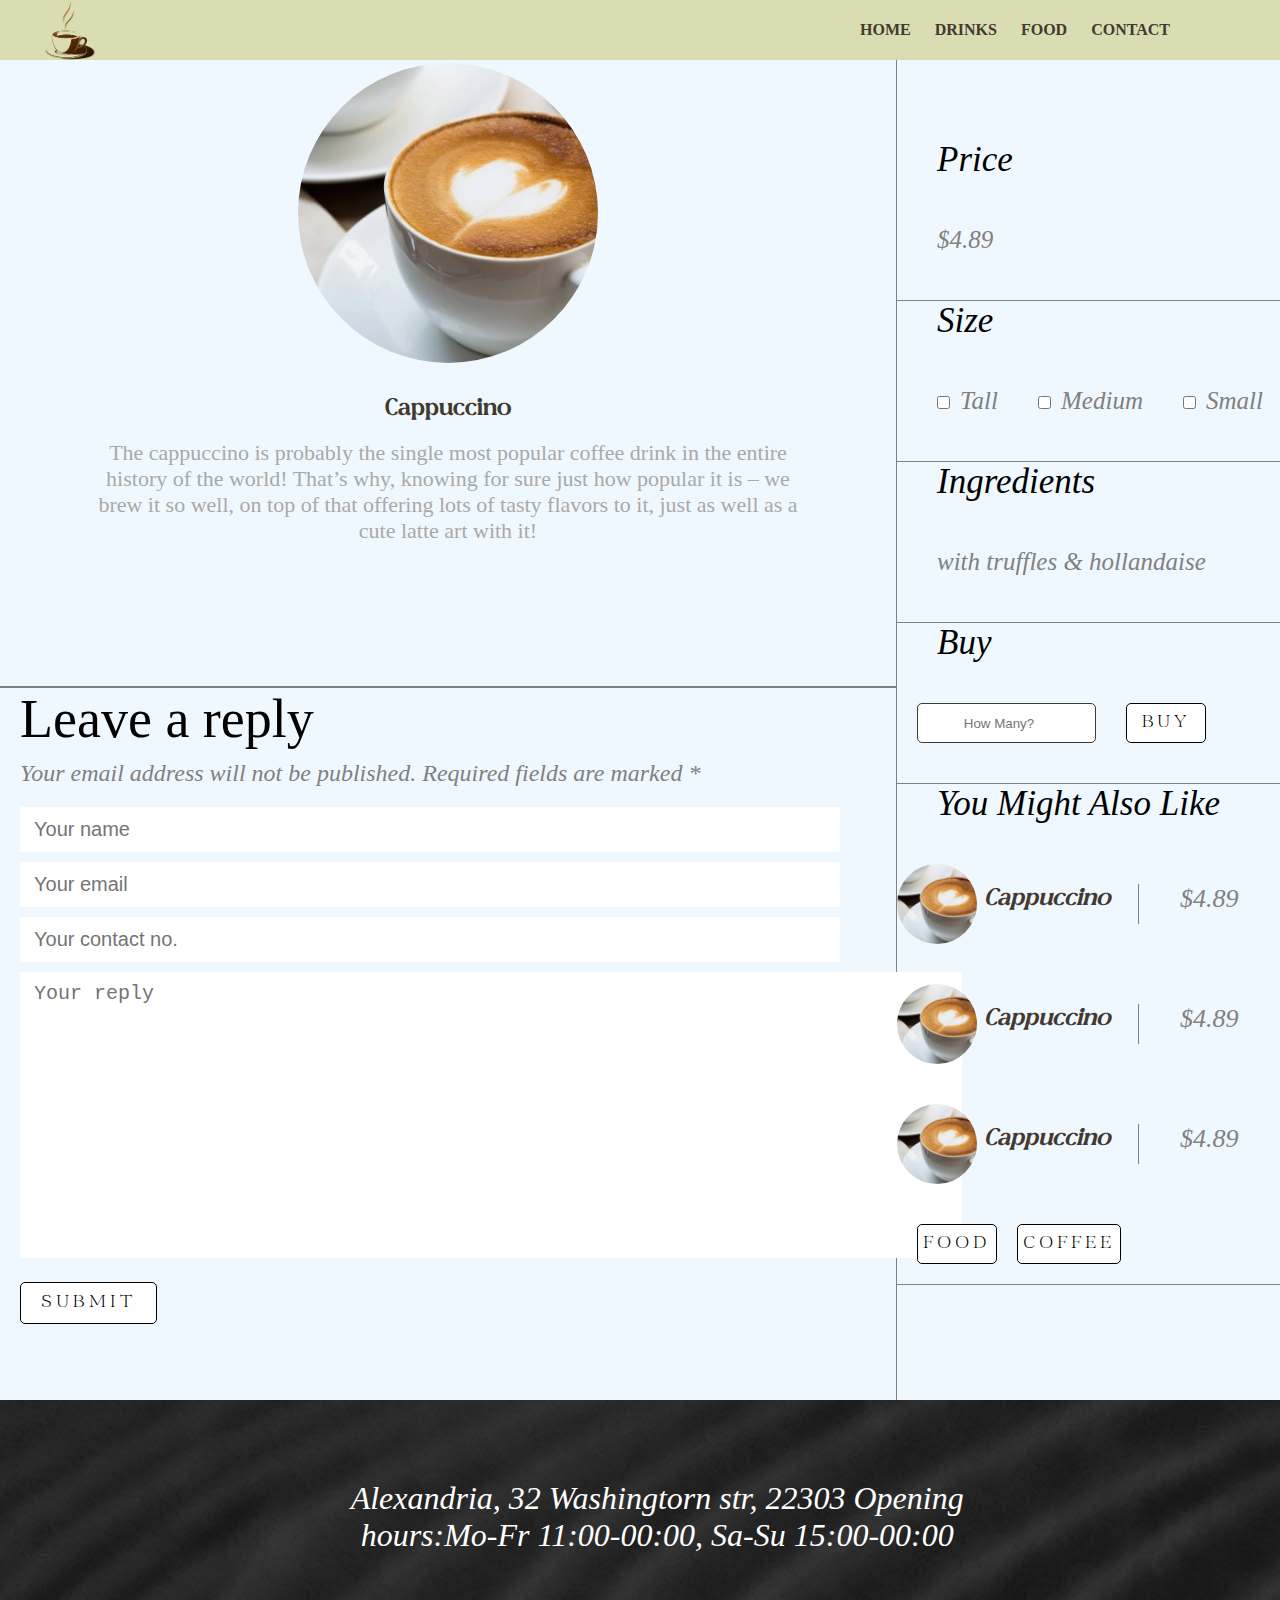
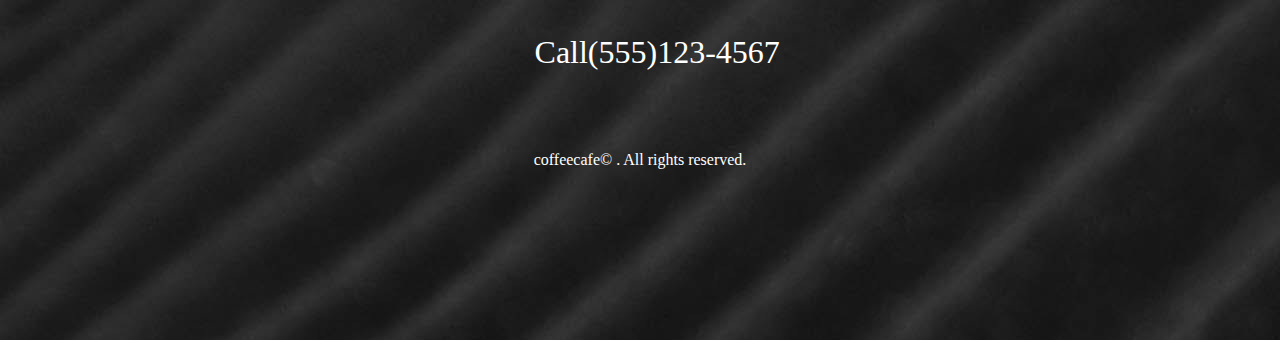
<file: buycoffee.html>
<!DOCTYPE html>
<html>
    <head>
    <meta charset="UTF-8">
    <meta name="viewport" content="width=device-width, initial-scale=1.0">
    <title>Coffee.io/buycoffee</title>
<link rel="stylesheet" href="buycoffee.css">
<link rel="stylesheet" href="https://cdnjs.cloudflare.com/ajax/libs/font-awesome/6.4.2/css/all.min.css"
integrity="sha512-z3gLpd7yknf1YoNbCzqRKc4qyor8gaKU1qmn+CShxbuBusANI9QpRohGBreCFkKxLhei6S9CQXFEbbKuqLg0DA=="
crossorigin="anonymous" referrerpolicy="no-referrer" />
</head>
<body>
<main>
    <nav>
        <div class="logo"><img width="60px" src="pngwing.com (4).png"></div>
        <div class="nav-list">
            <a href="index.html">HOME</a>
            <a href="coffeeweserve.html">DRINKS</a>
            <a href="food.html">FOOD</a>
            <a href="contact.html">CONTACT</a>
            <a href="buycoffee.html"><i class="fa-solid fa-cart-shopping"></i></a>
            <button id="close"> <i class="fa-solid fa-x"></i></button>
        </div>
        <button id="open"><i class="fa-solid fa-bars"></i></button>
    </nav>

<section>
    <div class="leftside">
        <div class="product">
            <div class="coffeemenu"><img src="menu-item-1-oqgnwd2n8gsk1g6b3joimafyxu95ptfbth56l251w0.jpg"></div>
        <div class="coffeename">Cappuccino​</div>
        <div class="contain"><p>The cappuccino is probably the single most popular coffee drink in the entire history of the world! That’s why, knowing for sure just how popular it is – we brew it so well,
             on top of that offering lots of tasty flavors to it, just as well as a cute latte art with it!</p></div>


            <div class="socialmedia"><i class="fa-brands fa-facebook-f"></i>
                <i class="fa-brands fa-x-twitter"></i>
                <i class="fa-brands fa-instagram"></i>
                <i class="fa-brands fa-youtube"></i>
                <i class="fa-brands fa-pinterest-p"></i>
            
            </div>


    </div>

        <div class="reply">
            <h1>Leave a reply</h1>
            <h2>Your email address will not be published. Required fields are marked *</h2>
            <input type="text" placeholder="Your name">
            <input type="text" placeholder="Your email">
            <input type="number" placeholder="Your contact no.">
            <textarea placeholder="Your reply" rows="12" cols="76"></textarea>
            <div class="seemenu"><button>SUBMIT</button></div>
        </div>
    </div>
   
    <div class="bill">
        <div class="box"><h1>Price</h1><h3>$4.89</h3></div>
        <div class="box"><h1>Size</h1><h3><input type="checkbox">Tall</h3><h3><input type="checkbox">Medium</h3><h3><input type="checkbox">Small</h3></div>
        <div class="box"><h1>Ingredients</h1><h3>with truffles & hollandaise</h3></div>
        <div class="box"><h1>Buy</h1><input class="noofpeople" type="number" placeholder="How Many?"><button>BUY</button></div>
        <div class="box"><h1>You Might Also Like</h1>
        
        <div class="option">  <img src="menu-item-1-oqgnwd2n8gsk1g6b3joimafyxu95ptfbth56l251w0.jpg">
        <div class="coffeename">Cappuccino​</div>
        <div class="coffeeprice">$4.89</div>
        </div>
        <div class="option">  <img src="menu-item-1-oqgnwd2n8gsk1g6b3joimafyxu95ptfbth56l251w0.jpg">
        <div class="coffeename">Cappuccino​</div>
        <div class="coffeeprice">$4.89</div>
      </div>
        <div class="option"> <img src="menu-item-1-oqgnwd2n8gsk1g6b3joimafyxu95ptfbth56l251w0.jpg">
        <div class="coffeename">Cappuccino​</div>
        <div class="coffeeprice">$4.89</div>
      </div>
       
      <div class="option">
        <a href="food.html"> <button id="food">Food</button></a>
        <a href="coffee.html"> <button id="coffee">Coffee</button></a>
      </div>
        </div>
    </div>
    
</section>


  <!------------------------------------------------------------------------------------------FOOTER-->
  <footer>
    <h1><i>Alexandria, 32 Washingtorn str, 22303
        Opening hours:Mo-Fr 11:00-00:00, Sa-Su 15:00-00:00</i></h1>
        <h1>Call(555)123-4567</h1>
        <h5>coffeecafe© . All rights reserved.</h5>
            </footer>
    
</main>
<script src="coffee.js"></script>
</body>
    </html>
    
</main>
<script src="coffee.js"></script>
</body>
    </html>
</file>
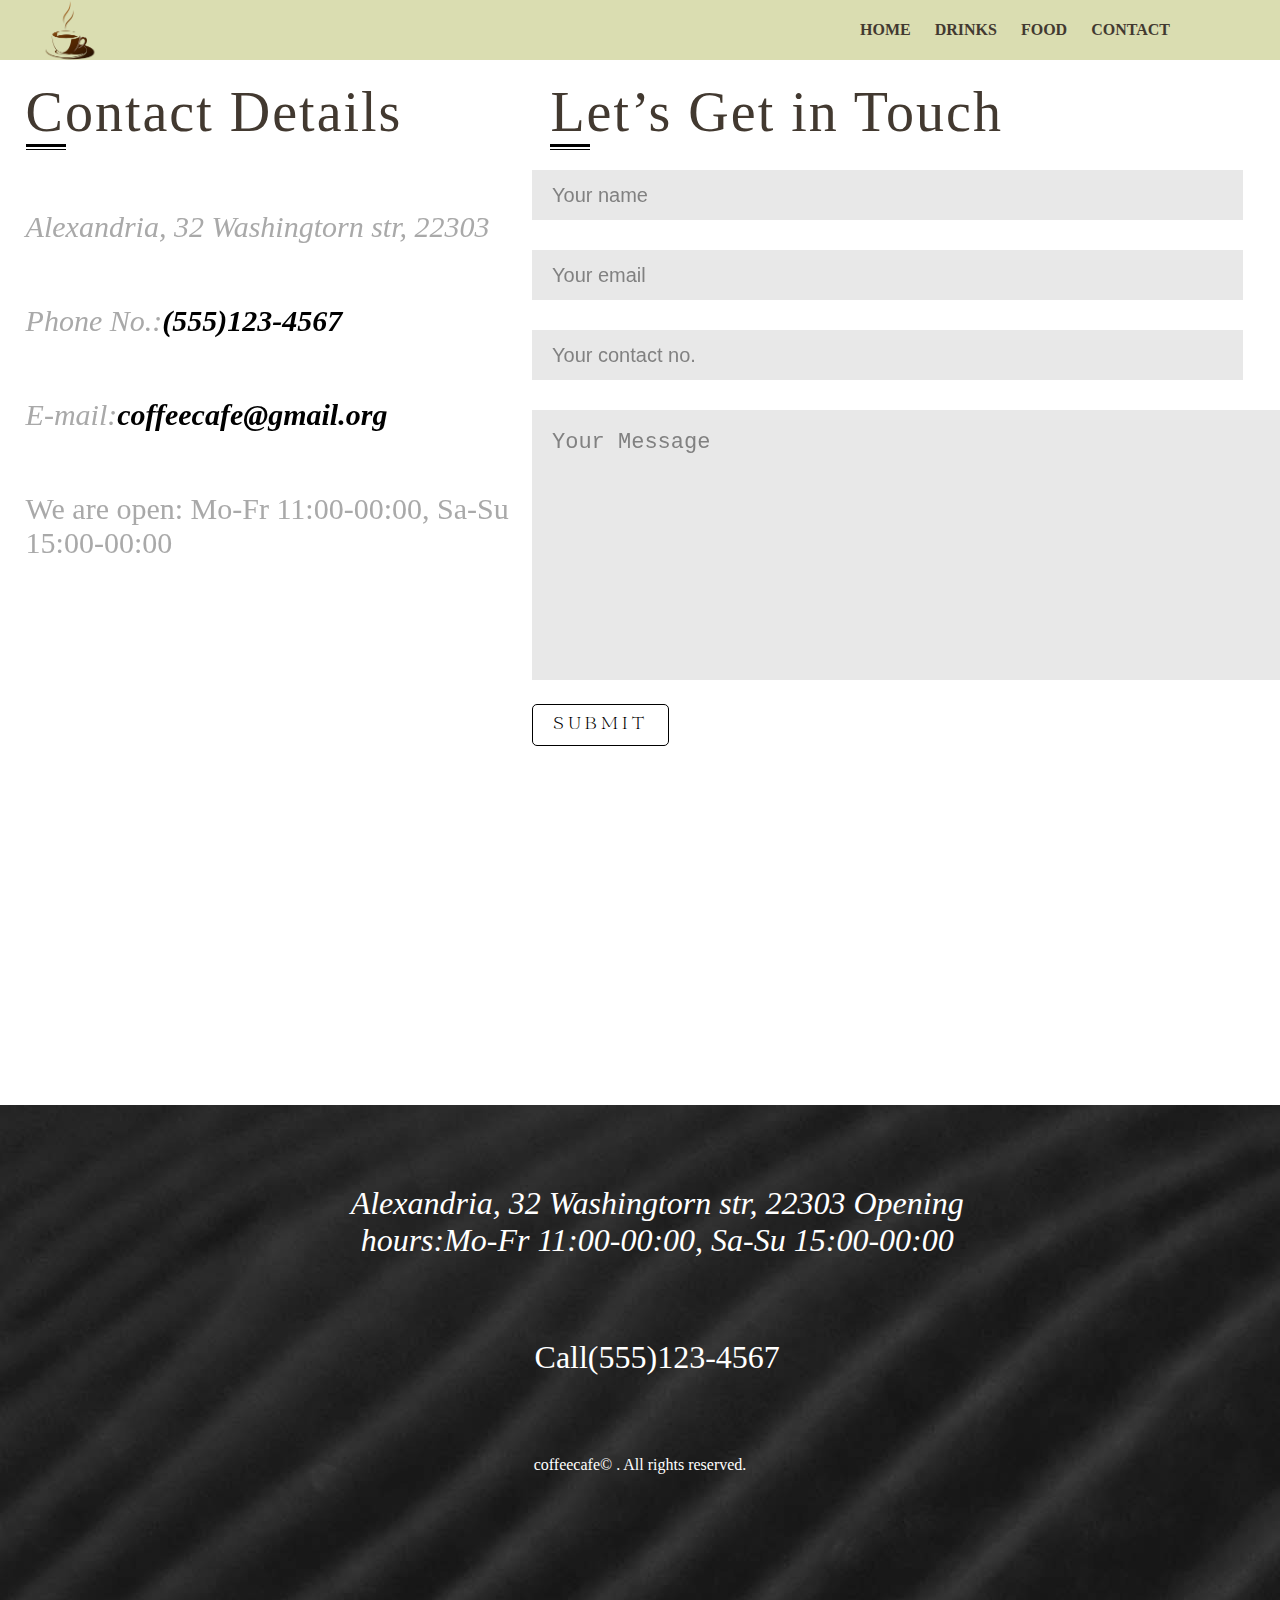
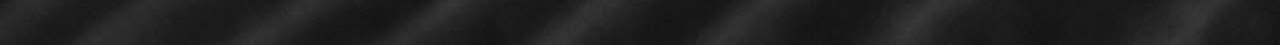
<file: contact.html>
<!DOCTYPE html>
<html>
    <head>
        <meta charset="UTF-8">
    <meta name="viewport" content="width=device-width, initial-scale=1.0">
        <title>Coffee.io/contact</title>
<link rel="stylesheet" href="contact.css">
<link rel="stylesheet" href="https://cdnjs.cloudflare.com/ajax/libs/font-awesome/6.4.2/css/all.min.css"
integrity="sha512-z3gLpd7yknf1YoNbCzqRKc4qyor8gaKU1qmn+CShxbuBusANI9QpRohGBreCFkKxLhei6S9CQXFEbbKuqLg0DA=="
crossorigin="anonymous" referrerpolicy="no-referrer" />
    </head>
    <body>
<main>
    <nav>
        <div class="logo"><img width="60px" src="pngwing.com (4).png"></div>
        <div class="nav-list">
            <a href="index.html">HOME</a>
            <a href="coffeeweserve.html">DRINKS</a>
            <a href="food.html">FOOD</a>
            <a href="#">CONTACT</a>
            <a href="buycoffee.html"><i class="fa-solid fa-cart-shopping"></i></a>
            <button id="close"> <i class="fa-solid fa-x"></i></button>
        </div>
        <button id="open"><i class="fa-solid fa-bars"></i></button>
    </nav>


    <section>

        <div class="left">
            <h1>Contact Details</h1>
            <hr style="height: 3px;background-color: black;margin-bottom: 2px;border: none;width: 40px;margin-left: 5%;">
            <hr style="height: 1px;width: 40px;margin-left: 5%;background-color: black;border: none;">
            <h3><i>Alexandria, 32 Washingtorn str, 22303</i></h3>
            <h3><i>Phone No.:<span>(555)123-4567</span></i></h3>
            <h3><i>E-mail:<span>coffeecafe@gmail.org</span></i></h3>
            <h3>We are open: Mo-Fr 11:00-00:00, Sa-Su 15:00-00:00</h3>
            <div class="socialmedia"><i class="fa-brands fa-facebook-f"></i>
                <i class="fa-brands fa-x-twitter"></i>
                <i class="fa-brands fa-instagram"></i>
                <i class="fa-brands fa-youtube"></i>
                <i class="fa-brands fa-pinterest-p"></i>
        </div>
        </div>

        <div class="right">
            <h1>Let’s Get in Touch</h1>
            <hr style="height: 3px;background-color: black;margin-bottom: 2px;border: none;width: 40px;margin-left: 5%;">
            <hr style="height: 1px;width: 40px;margin-left: 5%;background-color: black;border: none;">

            <input type="text" placeholder="Your name">
            <input type="text" placeholder="Your email">
            <input type="text" placeholder="Your contact no.">
            <textarea placeholder="Your Message" rows="10" cols="59"></textarea>
            <div class="seemenu"><button>SUBMIT</button></div>
        </div>

    </section>



     <!------------------------------------------------------------------------------------------FOOTER-->
     <footer>
        <h1><i>Alexandria, 32 Washingtorn str, 22303
            Opening hours:Mo-Fr 11:00-00:00, Sa-Su 15:00-00:00</i></h1>
            <h1>Call(555)123-4567</h1>
            <h5>coffeecafe© . All rights reserved.</h5>
                </footer>
</main>
<script src="coffee.js"></script>
    </body>
</html>
</file>
<file: buycoffee.css>
@font-face {
    font-family: myFont;
    src: url(Saturday.otf);
  }

  @font-face {
    font-family: whyus;
    src: url(Bagrile.otf);
  }
  @font-face{
    font-family: menutitle;
    src: url(Zasline.otf);
  }
  @font-face{
    font-family: SEEMENU;
    src: url(Gold\ Lines\ Serif\ Trial.otf);
  }
  @font-face{
    font-family: LoveCoffee;
    src: url(Agatho_\ Bold.otf);
  }
  @font-face{
    font-family: LoveCoffeepara;
    src: url(RomanSerif.ttf);
  }
  @font-face{
    font-family: stir;
    src: url(Mantana-Regular.otf);
  }

*{
    margin:0;
    padding: 0;
}
main{
    width: 100%;
    height: auto;
}
nav{
  width: 100%;
  height: 60px;
  display: flex;
  justify-content: space-between;
  line-height: 60px;
  position: fixed;
  background-color: #DADDB1;
  z-index: 2;
}
.logo{

  display: flex;
  justify-content: center;
  align-items: center;
  margin-left: 40PX ;
}
.nav-list{
  margin-right: 80px;
}
nav a{
  text-decoration: none;
  color: #423930;
  padding: 10px;
  line-height: 20px;
  font-weight: 600;
}

nav button i{
font-size: 20px;
}


#close{
display: none;
}

#open{
display: none;
}



@media (max-width:600px){
nav{
  width: 100%;
  height: 60px;
  display: flex;
  justify-content: space-between;
  line-height: 60px;
  position: fixed;
  background-color: #DADDB1;
  z-index: 2;
}
.logo{

  display: flex;
  justify-content: center;
  align-items: center;
  margin-left: 40PX ;
}
.nav-list{
  display: flex;
  text-align: center;
  flex-direction: row;
  flex-wrap: wrap;
  height: 100vh;
  width: 100%;
  background-color: #DADDB1;
  margin-left: -100px;
  transform: translateX(-100%);
 z-index: 4;
  transition: 0.6s ease;
  overflow: hidden;
}

nav a{
  text-decoration: none;
  color: #423930;
  padding: 10px 154px;
  line-height: 20px;
  font-weight: 600;
  width: 100%;
  font-size: 24px;
  transition: 0.6s;
}
nav a:hover{
background-color: white;
}

#close{
display: block;
position: absolute;
top: 10px;
right: 10px;
border: none;
background-color: transparent;
cursor: pointer;
}
#open{
display: block;
transform: translateX(-60px);
background-color: transparent;
border: none;
cursor: pointer;
}

}


section{
    width: 100%;
    height: auto;
    background-color: aliceblue;
    display: flex;
    flex-direction: row;
    flex-wrap: wrap;
}
.leftside{
    width: 70%;
    height: auto;
    display: flex;
    flex-direction: row;
    flex-wrap: wrap;
    border-right: 1px solid grey;
}
.product{
    
        width: 100%;
        height: 630px;
        display: flex;
        justify-content: center;
    align-items: center;
    flex-direction: row;
    flex-wrap: wrap;
    
}

.product img{
    width: 300px;
    border-radius: 50%;
  margin-top: 50px;
  }
  
  .coffeename{
    width: 100%;
    height: 20px;
   color: #423930;
    text-align: center;
    font-size: 24px;
    font-family: menutitle;
  }
  
  
  .contain{
    width: 80%;
    height: 20px;
   color: darkgrey;
    text-align: center;
    font-size: 22px;
  }


.socialmedia{
    width: 100%;
    height: 40px;
    margin-top: 90px;
    text-align: center;
    font-size: 25px;
    color: lightgray;
   
}
.socialmedia i{
    margin-top: 20px;
    letter-spacing: 20px;
    cursor: pointer;
    transition: 0.6s ease;
}
.socialmedia i:hover{
    color:black;
}

@media (max-width:600px){
  .leftside{
    width: 100%;
    height: 240vh;
    display: flex;
    flex-direction: row;
    flex-wrap: wrap;
}
.product{
    
        width: 100%;
        height: 630px;
        display: flex;
        justify-content: center;
    align-items: center;
    flex-direction: row;
    flex-wrap: wrap;
    
}

.product img{
    width: 300px;
    border-radius: 50%;
  margin-top: 70px;
  }
  
  .coffeename{
    width: 100%;
    height: 20px;
   color: #423930;
    text-align: center;
    font-size: 24px;
    font-family: menutitle;
    margin-top: 20px;
    margin-bottom: 20px;
  }
  
  
  .contain{
    width: 80%;
    height: 20px;
   color: darkgrey;
    text-align: center;
    font-size: 22px;
  }


.socialmedia{
    width: 100%;
    height: 40px;
    margin-top: 240px;
    text-align: center;
    font-size: 25px;
    color: lightgray;
   
}
.socialmedia i{
    margin-top: 20px;
    letter-spacing: 20px;
    cursor: pointer;
    transition: 0.6s ease;
}
.socialmedia i:hover{
    color:black;
}
}
/*---------------------------------------------------------------------------------------------REPLY*/
.reply{
    width: 100%;
    height: auto;
    padding-bottom: 20px;
    border-top: 2px solid grey;
    

}
.reply h1{
    margin-left: 20px;
    font-size: 54px;
    margin-bottom: 10px;
    font-weight: 100;
    font-family: Leavereply;
}
.reply h2{
    margin-left: 20px;
    font-size: 24px;
    margin-bottom: 20px;
    font-style: italic;
    color: grey;
    font-weight: 100;
}
.reply input{
    width: 90%;
    height: 45px;
    margin-left: 20px;
    margin-bottom: 10px;
    border: none;
    font-size: 20px;
    padding-left: 14px;
}
textarea{
    margin-left: 20px;
    border: none;
    resize: none;
    font-size: 20px;
    padding-left: 14px;
    padding-top: 10px;
}
.seemenu button{
    padding: 10px 20px;
    border-radius: 5px;
    border: 1px solid black;
    background-color: white;
    color: black;
    font-size: 18px;
    letter-spacing: 4px;
    font-family: SEEMENU;
    margin-left: 20px;
    margin-top: 20px;
    transition: 0.6s ease;
  }
  .seemenu button:hover{
    background-color: #6C3428;
    color: white;
    
  }


@media (max-width:600px) {
  .reply{
    width: 100%;
    height: auto;
    padding-bottom: 20px;
    border-top: 2px solid grey;
    border-bottom: 2px solid grey;

}
.reply h1{
    margin-left: 20px;
    font-size: 54px;
    margin-bottom: 10px;
    font-weight: 100;
    font-family: Leavereply;
}
.reply h2{
    margin-left: 20px;
    font-size: 24px;
    margin-bottom: 20px;
    font-style: italic;
    color: grey;
    font-weight: 100;
}
.reply input{
    width: 90%;
    height: 45px;
    margin-left: 20px;
    margin-bottom: 10px;
    border: none;
}
textarea{
    margin-left: 20px;
    border: none;
    resize: none;
    box-sizing: border-box;

    width: 90%;
}
.seemenu button{
    padding: 10px 20px;
    border-radius: 5px;
    border: 1px solid black;
    background-color: white;
    color: black;
    font-size: 18px;
    letter-spacing: 4px;
    font-family: SEEMENU;
    margin-left: 20px;
    margin-top: 20px;
    transition: 0.6s ease;
  }
  .seemenu button:hover{
    background-color: #6C3428;
    color: white;
    
  }
}


/*---------------------------------------------------------------------------------------------BILL*/

.bill{
    width: 29.9%;
    height: 1260px;
   margin-top: 140px;
}

.bill .box{
    font-style: italic;
    height: 160px;
  border-bottom: 1px solid grey;
   display: flex;
   flex-direction: row;
   flex-wrap: wrap;
}

.bill h1{
    font-weight: 100;
    font-size: 35px;
    margin-left: 40px;
    width: 100%;
}

.bill h3{
    font-weight: 100;
    font-size: 25px;
    margin-left: 40px;
    color: grey;
}

.bill input{
    margin-right: 10px;
}




.bill button{
    width: 80px;
    height: 40px;
    border-radius: 5px;
    border: 1px solid black;
    background-color: white;
    color: black;
    font-size: 18px;
    letter-spacing: 4px;
    font-family: SEEMENU;
    margin-left: 20px;
    transition: 0.6s ease;
    cursor: pointer;
  }
  .bill button:hover{
    background-color: #7dff83;
    color: white;
    
  }
  .noofpeople{
    margin-left: 20px;
    height: 38px;
    border: 1px solid #423930;
    border-radius: 5px;
    text-align: center;
  }


.box:nth-child(5){
    height: auto;
    padding-bottom: 20px;
    
}
.option{
    display: flex;
  margin-top: 40px;
width: 100%;
}
.option img{
    width: 80px;
    border-radius: 50%;

}
.option .coffeename{
    width: 100%;
    height: 40px;
   color: #423930;
    text-align: center;
    font-size: 24px;
    font-family: menutitle;
    margin-top: 20px;
  }
  .coffeeprice{
    width: 100%;
    height: 40px;
    color: grey;
    text-align: center;
    font-size: 26px;
    margin-left: 20px;
    margin-top: 20px;
    border-left: 1px solid grey;
  }
  
  #food:hover{
    background-color: #6C3428;
        }
        #coffee{
          width: auto;
          padding: 0 5px;
        }
        #coffee:hover{
          background-color: #6C3428;
          
        }

  @media (max-width:600px) {

    .bill{
      width: 100%;
      height: 1260px;
     margin-top: 140px;
  }
  
  .bill .box{
      font-style: italic;
      height: 160px;
    border-bottom: 1px solid grey;
     display: flex;
     justify-content: center;
     flex-direction: row;
     flex-wrap: wrap;
  }
  
  .bill h1{
      font-weight: 100;
      font-size: 35px;
      margin-left: 40px;
      width: 100%;
  }
  
  .bill h3{
      font-weight: 100;
      font-size: 25px;
      margin-left: 40px;
      color: grey;
  }
  
  .bill input{
      margin-right: 10px;
  }
  
  
  
  
  .bill button{
      width: 80px;
      height: 40px;
      border-radius: 5px;
      border: 1px solid black;
      background-color: white;
      color: black;
      font-size: 18px;
      letter-spacing: 4px;
      font-family: SEEMENU;
      margin-left: 20px;
      transition: 0.6s ease;
      cursor: pointer;
    }
    .bill button:hover{
      background-color: #7dff83;
      color: white;
      
    }
    .noofpeople{
      margin-left: 20px;
      height: 38px;
    }
  
  
  .box:nth-child(5){
      height: auto;
      
      
  }
  .option{
      display: flex;
      width: 100%;
    margin-top: 40px;
  
  }
  .option img{
      width: 80px;
     border-radius: 50%;
  
  }
  .option .coffeename{
      width: 100%;
      height: 40px;
     color: #423930;
      text-align: center;
      font-size: 24px;
      font-family: menutitle;
    }
    .coffeeprice{
      width: 100%;
      height: 40px;
      color: grey;
      text-align: center;
      font-size: 26px;
      margin-left: 20px;
      margin-top: 20px;
      border-left: 1px solid grey;
    }
    #food:hover{
background-color: #6C3428;
    }
    #coffee{
      width: auto;
      padding: 0 5px;
    }
    #coffee:hover{
      background-color: #6C3428;
      
    }

  }













/*----------------------------------------------------------------------------------------------FOOTER*/


footer{
    width: 100%;
    height: 60vh;
    background-image: url("pexels-adrien-olichon-2387793.jpg");
   color: white;
   text-align: center;
  
  }
  footer h1{
  width: 700px;
  margin-left: 24%;
  padding-top: 80px;
  font-weight: 100;
  }
  footer h5{
    padding-top: 80px;
    font-weight: 100;
    font-size: 16px;
  }
  
  @media(max-width:600px){
    footer{
      width: 100%;
      height: auto;
      background-image: url("pexels-adrien-olichon-2387793.jpg");
     color: white;
     display: flex;
    align-items: center;
    justify-content: center;
    flex-direction: row;
    flex-wrap: wrap;
    }
    footer h1{
    padding-top: 80px;
    font-weight: 100;
    margin-left: -10px;
    }
    footer h5{
      padding-top: 80px;
      font-weight: 100;
      font-size: 16px;
    }
    
  }
</file>
<file: contact.css>
@font-face {
    font-family: myFont;
    src: url(Saturday.otf);
  }

  @font-face {
    font-family: whyus;
    src: url(Bagrile.otf);
  }
  @font-face{
    font-family: menutitle;
    src: url(Zasline.otf);
  }
  @font-face{
    font-family: SEEMENU;
    src: url(Gold\ Lines\ Serif\ Trial.otf);
  }
  @font-face{
    font-family: LoveCoffee;
    src: url(Agatho_\ Bold.otf);
  }
  @font-face{
    font-family: LoveCoffeepara;
    src: url(RomanSerif.ttf);
  }
  @font-face{
    font-family: stir;
    src: url(Mantana-Regular.otf);
  }

*{
    margin:0;
    padding: 0;
}
main{
    width: 100%;
    height: auto;
}
nav{
  width: 100%;
  height: 60px;
  display: flex;
  justify-content: space-between;
  line-height: 60px;
  position: fixed;
  background-color: #DADDB1;
  z-index: 2;
}
.logo{

  display: flex;
  justify-content: center;
  align-items: center;
  margin-left: 40PX ;
}
.nav-list{
  margin-right: 80px;
}
nav a{
  text-decoration: none;
  color: #423930;
  padding: 10px;
  line-height: 20px;
  font-weight: 600;
}

nav button i{
font-size: 20px;
}


#close{
display: none;
}

#open{
display: none;
}



@media (max-width:600px){
nav{
  width: 100%;
  height: 60px;
  display: flex;
  justify-content: space-between;
  line-height: 60px;
  position: fixed;
  background-color: #DADDB1;
  z-index: 2;
}
.logo{

  display: flex;
  justify-content: center;
  align-items: center;
  margin-left: 40PX ;
}
.nav-list{
  display: flex;
  text-align: center;
  flex-direction: row;
  flex-wrap: wrap;
  height: 100vh;
  width: 100%;
  background-color: #DADDB1;
  margin-left: -100px;
  transform: translateX(-100%);
 z-index: 4;
  transition: 0.6s ease;
  overflow: hidden;
}

nav a{
  text-decoration: none;
  color: #423930;
  padding: 10px 154px;
  line-height: 20px;
  font-weight: 600;
  width: 100%;
  font-size: 24px;
  transition: 0.6s;
}
nav a:hover{
background-color: white;
}

#close{
display: block;
position: absolute;
top: 10px;
right: 10px;
border: none;
background-color: transparent;
cursor: pointer;
}
#open{
display: block;
transform: translateX(-60px);
background-color: transparent;
border: none;
cursor: pointer;
}

}





section{
    width: 100%;
    height: auto;
    display: flex;
    flex-direction: row;
    flex-wrap: wrap;
    padding-top: 80px;
    padding-bottom: 80px;
}
.left{
    width:40%;
    height: auto;
   
}
.left h1{
    font-size: 56px;
    font-weight: 100;
    color:#423930;
    letter-spacing: 2px;
    margin-left: 5%;
}
.left h3{
    font-size: 30px;
    font-weight: 100;
    color:lightgrey;
    filter: brightness(80%);
    margin-top: 60px;
    margin-left: 5%;
}
.left span{
    color: black;
    font-weight: 600;
}

.socialmedia{
    width: 100%;
    height: 40px;
    margin-top: 50px;
    text-align: center;
    font-size: 25px;

    color: lightgray;
   
}
.socialmedia i{
    letter-spacing: 20px;
    cursor: pointer;
    transition: 0.6s ease;
}
.socialmedia i:hover{
    color:black;
}




@media (max-width:600px){
  .left{
    width:100%;
    height: auto;
   
}
.left h1{
    font-size: 36px;
    font-weight: 100;
    color:#423930;
    letter-spacing: 2px;
    margin-left: 5%;
}
.left h3{
    font-size: 26px;
    font-weight: 100;
    color:lightgrey;
    filter: brightness(80%);
    margin-top: 60px;
    margin-left: 5%;
}
.left span{
    color: black;
    font-weight: 600;
}

.socialmedia{
    width: 100%;
    height: 40px;
    margin-top: 50px;
    text-align: center;
    font-size: 25px;
    padding-bottom:40px
    color: lightgray;
   
}
.socialmedia i{
    letter-spacing: 20px;
    cursor: pointer;
    transition: 0.6s ease;
}
.socialmedia i:hover{
    color:black;
}


}






.right{
    width: 60%;
    height: 105vh;
}

.right h1{
    font-size: 56px;
    font-weight: 100;
    color:#423930;
    letter-spacing: 2px;
    margin-left: 5%;
}

 input{
    width: 90%;
    height: 50px;
    margin-left: 20px;
    margin-bottom: 10px;
    margin-top: 20px;
    border: none;
    background-color: lightgray;
    filter: brightness(110%);
    font-size: 20px;
    padding-left: 20px;

}
textarea{
    margin-left: 20px;
    border: none;
    background-color: lightgray;
    filter: brightness(110%);
    font-size: 22px;
    padding-left: 20px;
    padding-top: 20px;
    margin-top: 20px;
    resize: none;
}
.seemenu button{
    padding: 10px 20px;
    border-radius: 5px;
    border: 1px solid black;
    background-color: white;
    color: black;
    font-size: 18px;
    letter-spacing: 4px;
    font-family: SEEMENU;
    margin-top: 20px;
    margin-left: 20px;
    transition: 0.6s ease;
  }
  .seemenu button:hover{
    background-color: #6C3428;
    color: white;
    
  }


@media(max-width:600px){
  .right{
    width: 100%;
    height: 105vh;
}

.right h1{
    font-size: 46px;
    font-weight: 100;
    color:#423930;
    letter-spacing: 2px;
    margin-left: 5%;
}

 input{
    width: 90%;
    height: 50px;
    margin-left: 20px;
    margin-bottom: 10px;
    margin-top: 20px;
    border: none;
    background-color: lightgray;
    filter: brightness(110%);
    font-size: 20px;
    padding-left: 20px;

}
textarea{
    margin-left: 20px;
    border: none;
    background-color: lightgray;
    filter: brightness(110%);
    font-size: 22px;
    padding-left: 20px;
    padding-top: 20px;
    margin-top: 20px;
    resize: none;
    box-sizing: border-box;
    width: 94%;
}
.seemenu button{
    padding: 10px 20px;
    border-radius: 5px;
    border: 1px solid black;
    background-color: white;
    color: black;
    font-size: 18px;
    letter-spacing: 4px;
    font-family: SEEMENU;
    margin-top: 20px;
    margin-left: 20px;
    transition: 0.6s ease;
  }
  .seemenu button:hover{
    background-color: #6C3428;
    color: white;
    
  }

}



/*----------------------------------------------------------------------------------------------FOOTER*/


footer{
    width: 100%;
    height: 60vh;
    background-image: url("pexels-adrien-olichon-2387793.jpg");
   color: white;
   text-align: center;
  
  }
  footer h1{
  width: 700px;
  margin-left: 24%;
  padding-top: 80px;
  font-weight: 100;
  }
  footer h5{
    padding-top: 80px;
    font-weight: 100;
    font-size: 16px;
  }
  
  @media(max-width:600px){
    footer{
      width: 100%;
      height: auto;
      background-image: url("pexels-adrien-olichon-2387793.jpg");
     color: white;
     display: flex;
    align-items: center;
    justify-content: center;
    flex-direction: row;
    flex-wrap: wrap;
    }
    footer h1{
    padding-top: 80px;
    font-weight: 100;
    margin-left: -10px;
    }
    footer h5{
      padding-top: 80px;
      font-weight: 100;
      font-size: 16px;
    }
    
  }
</file>
